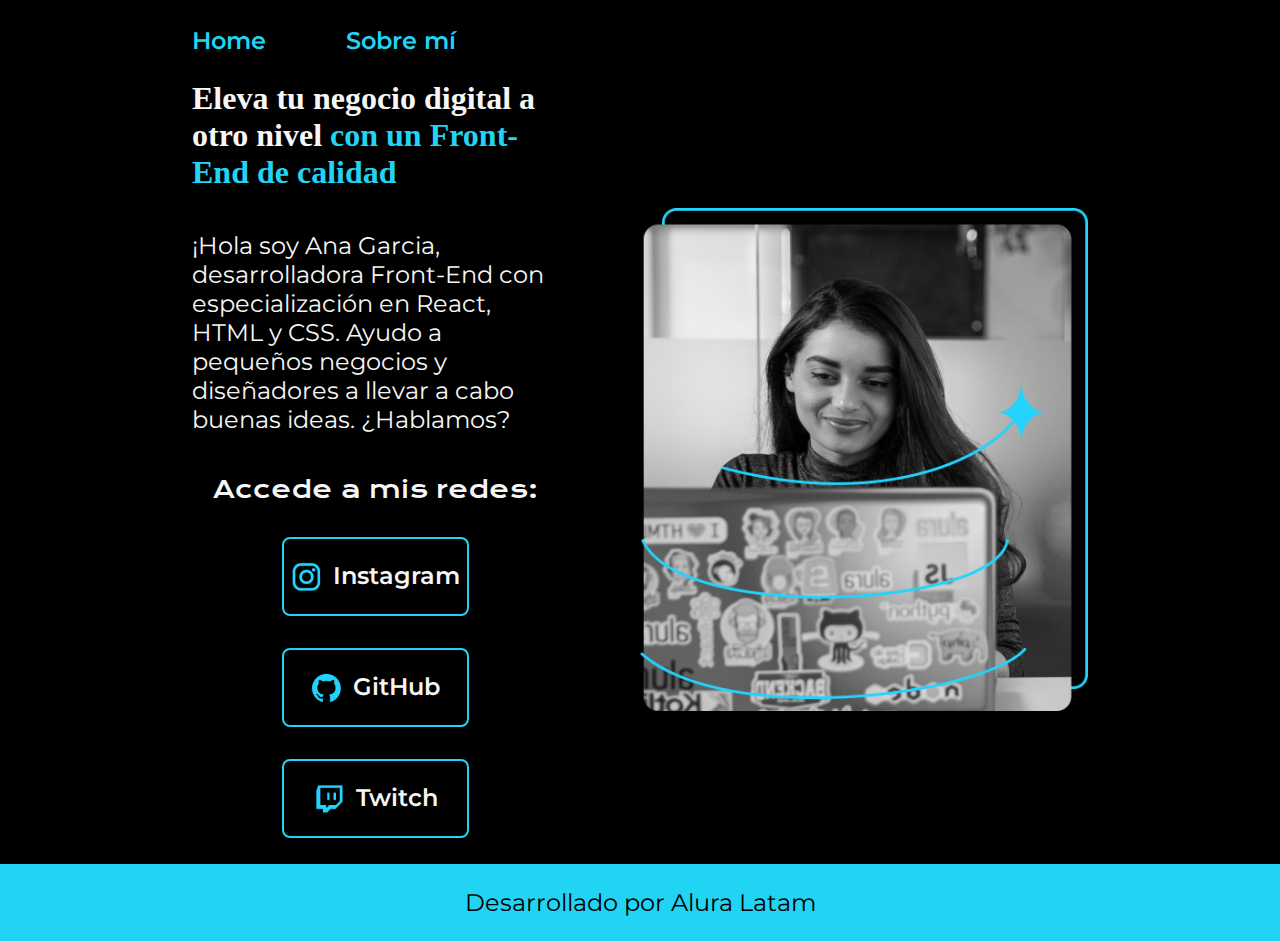
<file: index.html>
<!DOCTYPE html>
<html lang="es-ar">
<head>
    <meta charset="UTF-8">
    <meta name="viewport" content="width=device-width, initial-scale=1.0">
    <title>Portafolio de Dario</title>
    <link rel="stylesheet" href="./styles/style.css">
</head>
<body>
    <header class="header">
        <nav class="header__menu">
            <a class="header__menu__link" href="index.html">Home</a>
            <a class="header__menu__link" href="about.html">Sobre mí</a>
        </nav>
    </header>
    <main class="presentacion">
        <section class="presentacion__contenido">
            <h1 class="presentacion__contenido__titulo">
                Eleva tu negocio digital a otro nivel 
                <strong class="titulo-destaque">con un Front-End de calidad</strong>
            </h1>
            <p class="presentacion__contenido__texto">
                ¡Hola soy Ana Garcia, desarrolladora Front-End con
                especialización en React, HTML y CSS. Ayudo a pequeños negocios y 
                diseñadores a llevar a cabo buenas ideas. ¿Hablamos?
            </p>
            <div class="presentacion__enlaces">
                <h2 class="presentacion__enlaces__subtitulo">Accede a mis redes:</h2>
                    <a class="presentacion__enlaces__link" href="https://www.instagran.com/">
                        <img src="./assets/instagram.png"> Instagram</a>
                    <a class="presentacion__enlaces__link" href="https://www.github.com/">
                        <img src="./assets/github.png"> GitHub</a>
                    <a class="presentacion__enlaces__link" href="https://www.twitch.com/">
                        <img src="./assets/twitch.png"> Twitch</a>
            </div>
        </section>
        <img class="presentacion__imagen" src="./assets/Imagem.png" alt="Imagen de Ana Garcia trabajando">
    </main>
    <footer class="footer">
        <p>Desarrollado por Alura Latam</p>
    </footer>
</body>
</html>
</file>
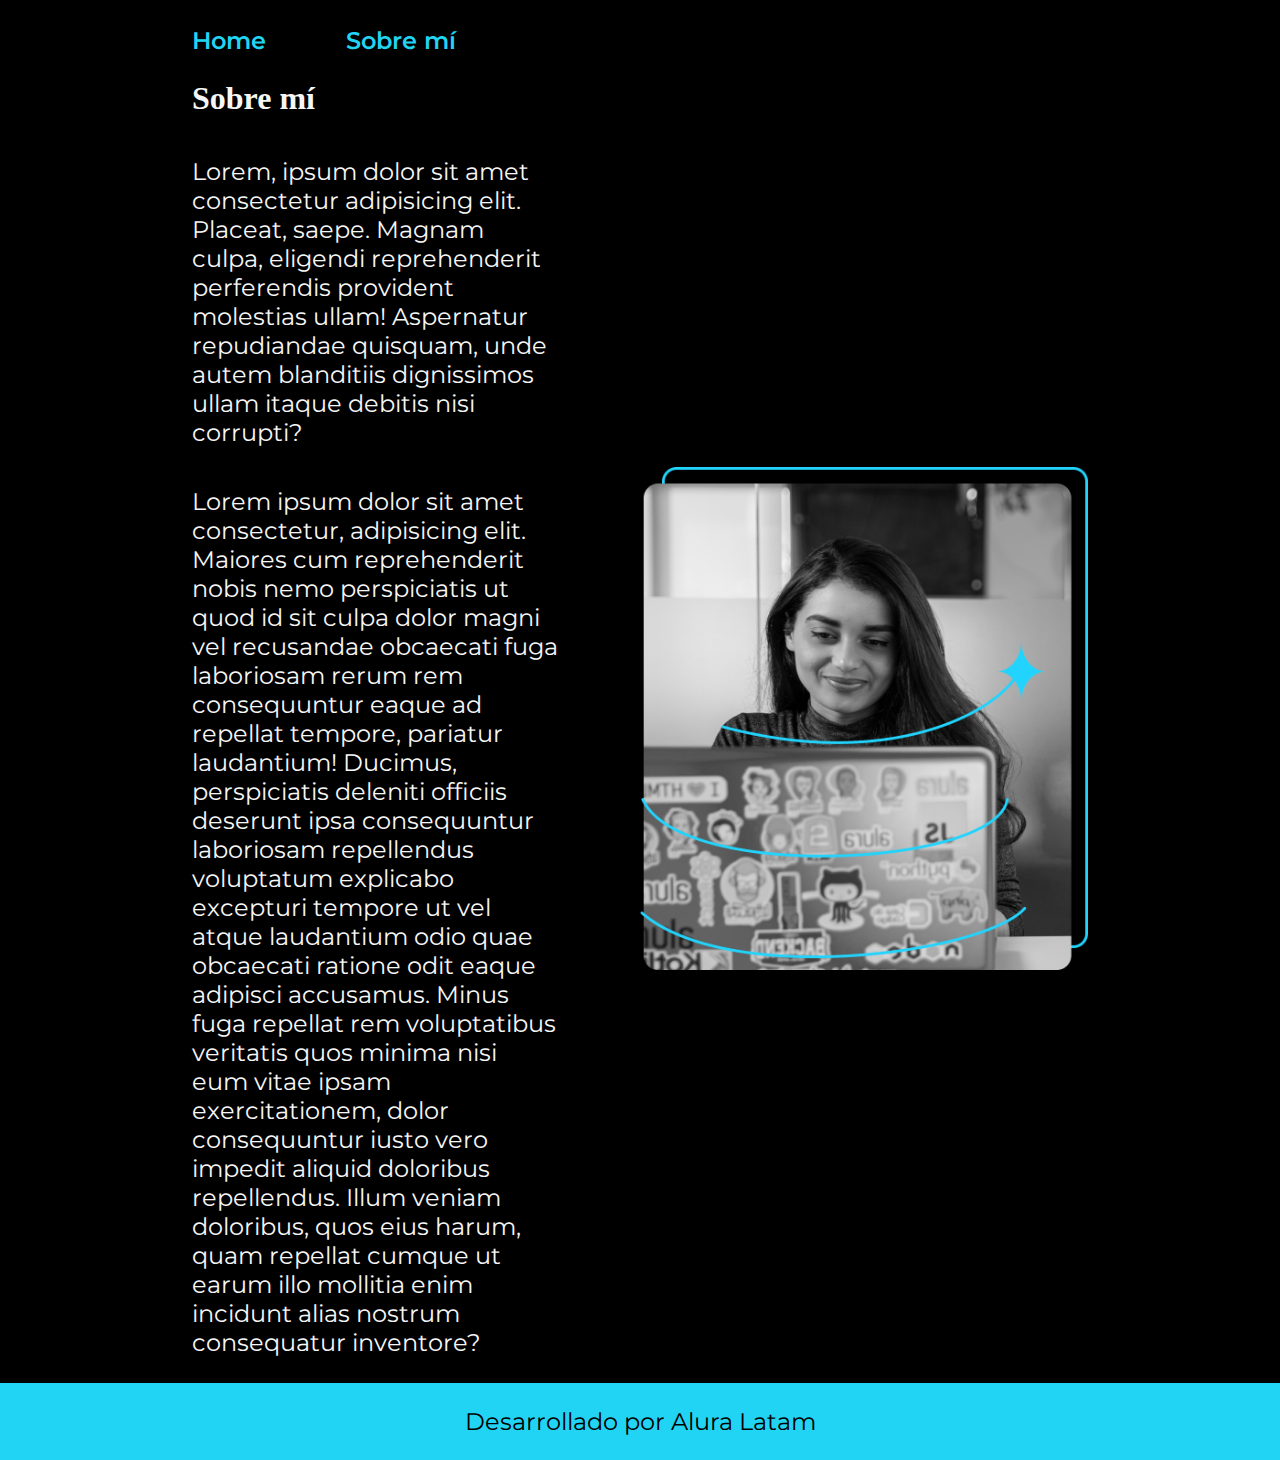
<file: about.html>
<!DOCTYPE html>
<html lang="es-ar">
<head>
    <meta charset="UTF-8">
    <meta name="viewport" content="width=device-width, initial-scale=1.0">
    <title>Sobre mí</title>
    <link rel="stylesheet" href="./styles/style.css">
</head>
<body>
    <header class="header">
        <nav class="header__menu">
            <a class="header__menu__link" href="index.html">Home</a>
            <a class="header__menu__link" href="about.html">Sobre mí</a>
        </nav>
    </header>

    <main class="presentacion">
        <section class="presentacion__contenido">
            <h1 class="presentacion__contenido__titulo">Sobre mí</h1>
            <p class="presentacion__contenido__texto">Lorem, ipsum dolor sit amet consectetur adipisicing elit. Placeat, saepe. Magnam culpa, eligendi reprehenderit perferendis provident molestias ullam! Aspernatur repudiandae quisquam, unde autem blanditiis dignissimos ullam itaque debitis nisi corrupti?</p>
            <p class="presentacion__contenido__texto">Lorem ipsum dolor sit amet consectetur, adipisicing elit. Maiores cum reprehenderit nobis nemo perspiciatis ut quod id sit culpa dolor magni vel recusandae obcaecati fuga laboriosam rerum rem consequuntur eaque ad repellat tempore, pariatur laudantium! Ducimus, perspiciatis deleniti officiis deserunt ipsa consequuntur laboriosam repellendus voluptatum explicabo excepturi tempore ut vel atque laudantium odio quae obcaecati ratione odit eaque adipisci accusamus. Minus fuga repellat rem voluptatibus veritatis quos minima nisi eum vitae ipsam exercitationem, dolor consequuntur iusto vero impedit aliquid doloribus repellendus. Illum veniam doloribus, quos eius harum, quam repellat cumque ut earum illo mollitia enim incidunt alias nostrum consequatur inventore?</p>
        </section> 
        <img class="presentacion__imagen" src="./assets/Imagem.png" alt="Imagen de Ana Garcia trabajando">
    </main>

    <footer class="footer">
        <p>Desarrollado por Alura Latam</p>
    </footer>
</body>
</html>
</file>
<file: styles/style.css>
@import url('https://fonts.googleapis.com/css2?family=Krona+One&family=Montserrat:ital,wght@0,100..900;1,100..900&display=swap');

:root{
    --color-primario: #000000;
    --color-secundario: #F6F6F6;
    --color-terciario: #22D4F4;
    --color-hover: #272727;

    --fuente-montserrat: 'Montserrat', sans-serif;
    --fuente-krona: 'krona one', sans-serif;
}


* {
    padding: 0;
    margin: 0;
}


body{
    /*background-color: black;*/
    /*background-color: #000000;*/
    background-color: var(--color-primario);
    /*color: white;*/
    /*color: #F6F6F6;*/
    color:var(--color-secundario);
    /*height: 100vh;*/
    box-sizing: border-box; 
}

/*strong{
    color: #22D4F4;
}*/

.header{
    padding: 2% 0% 0% 15%;
}

.header__menu{
    display: flex;
    gap: 80px;
}

.header__menu__link{
    /*font-family: 'Montserrat', sans-serif;*/
    font-family: var(--fuente-montserrat);
    /*font-size: 24px;*/
    font-size: 1.5rem;
    font-weight: 600;
    /*color: #22D4F4;*/
    color:var(--color-terciario);
    text-decoration: none;
}


.presentacion{
    display: flex;
    align-items: center;
    /*margin: 10% 15%;*/
    padding: 2% 15%;
    justify-content: space-between;
    gap: 82px;
}

.presentacion__contenido{
    /*width: 615px;*/
    width: 50%;
    display: flex;
    flex-direction: column;
    gap: 40px;
}

.presentacion__contenido_titulo{
    /*font-size: 36px;*/
    font-size: 2.25rem;
    /*font-family: "Krona One", sans-serif;*/
    font-family: var(--fuente-krona);
}


.titulo-destaque{
    /*color: #22D4F4;*/
    color:var(--color-terciario);
}

.presentacion__contenido__texto{
    /*font-size: 24px;*/
    font-size: 1.5rem;
    /*font-family: "Montserrat", sans-serif;*/
    font-family: var(--fuente-montserrat);
}

.presentacion__enlaces{
    display: flex;
    justify-content: space-between;
    flex-direction: column;
    align-items: center;
    gap: 32px;
}


.presentacion__enlaces__subtitulo{
    /*font-family: 'krona one', sans-serif;*/
    font-family: var(--fuente-krona);
    /*font-size: 24px;*/
    font-size: 1.5rem;
    font-weight: 400;

}


.presentacion__enlaces__link{
    /*width: 280px;*/
    /*width: 378px;*/
    width: 50%;
    /*background-color: #22D4F4;*/
    text-align: center;
    padding: 21.5px 0;
    /*border-radius: 16px;*/
    border-radius: 8px;
    /*font-family: "Montserrat", sans-serif;*/
    font-family: var(--fuente-montserrat);
    /*font-size: 24px;*/
    font-size: 1.5rem;
    font-weight: 600;
    text-decoration: none;
    /*color:#000000;*/
    color: #F6F6F6;
    /*font-family: 'Montserrat', sans-serif;*/
    font-family: var(--fuente-montserrat);
    border: 2px solid /*#22D4F4;*/ var(--color-terciario);
    display: flex;
    justify-content: center;
    gap: 10px;
}

.presentacion__enlaces__link:hover{
    /*background-color: #272727;*/
    background-color: var(--color-hover);
}

.presentacion__imagen{
    width: 50%;
}


.footer{
    /*background-color: #22D4F4;*/
    background-color: var(--color-terciario);
    padding: 24px;
    /*color: #000000;*/
    color: var(--color-primario);
    text-align: center;
    /*font-family: 'Montserrat', sans-serif;*/
    font-family: var(--fuente-montserrat);
    /*font-size: 24px;*/
    font-size: 1.5rem;
    font-size: 400;
}

@media (max-width:1200px){
    
    .header{
        padding: 50%;
    }

    .header__menu{
        justify-content: center;
    }
    
    .presentacion{
        flex-direction: column-reverse;
        padding: 5%;
    }    

    .presentacion__contenido{
        width: auto;
    }
}
</file>
